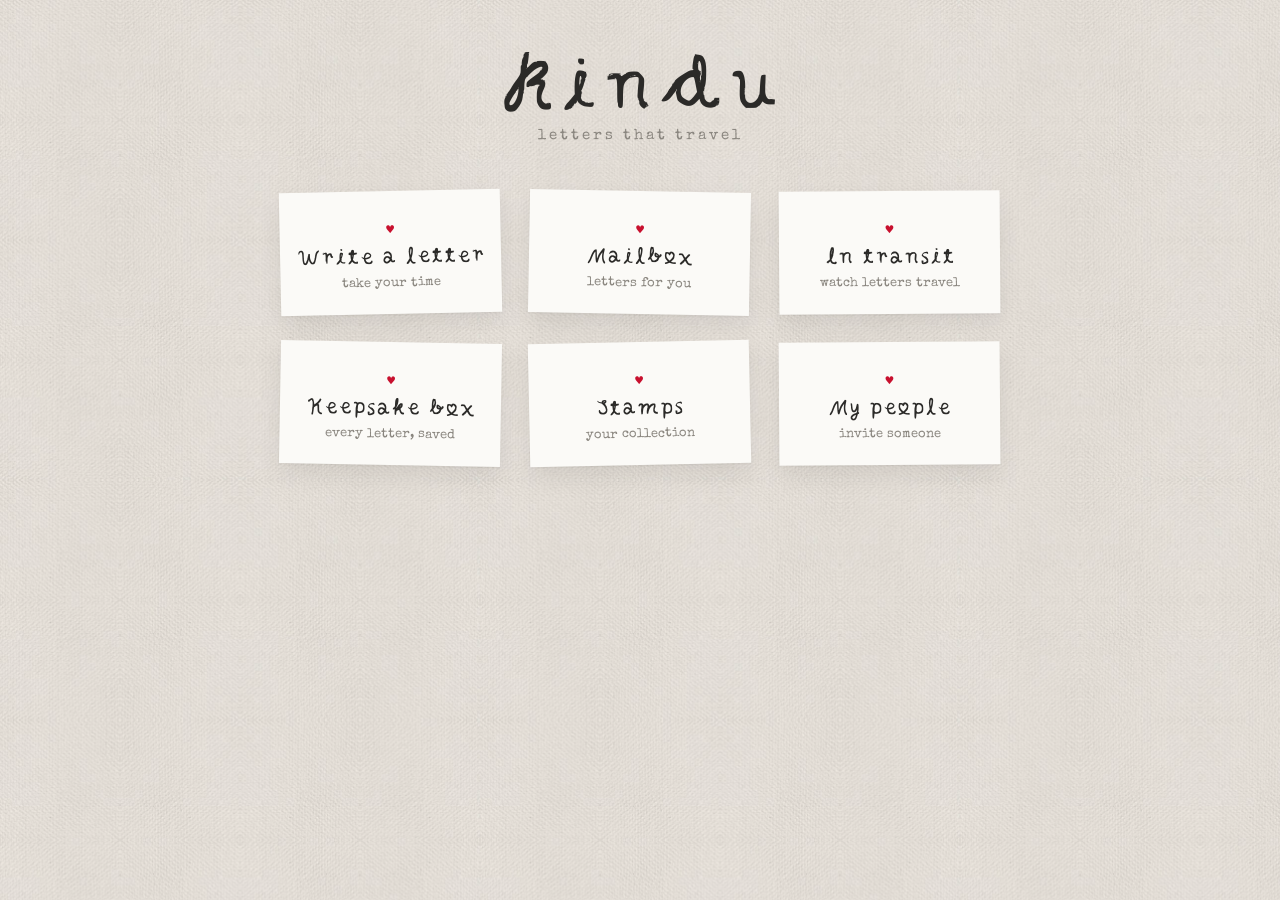
<file: index.html>
<!DOCTYPE html>
<html lang="en">
<head>
  <meta charset="UTF-8">
  <meta name="viewport" content="width=device-width, initial-scale=1.0">
  <title>Rindu</title>
  <!-- This one line loads all the styles from style.css -->
  <link rel="stylesheet" href="style.css">
</head>
<body>

  <!-- OPENING ANIMATION: covers the page, then fades away.
       All the movement is in style.css (search "OPENING ANIMATION"). -->
  <div id="intro" aria-hidden="true">
    <div class="intro-envelope">
      <div class="env-back"></div>
      <div class="env-front-wrap"><div class="env-front"></div></div>
      <div class="env-flap-wrap"><div class="env-flap"></div></div>
      <img class="env-seal" src="seal.png" alt="">
    </div>
  </div>

  <h1>Rindu</h1>
  <p class="tagline">letters that travel</p>

  <!-- The menu: each card is a link (<a>) to another page -->
  <nav class="menu">

    <a class="menu-card" href="write.html">
      <span class="heart"></span>
      <span class="label">Write a letter</span>
      <span class="hint">take your time</span>
    </a>

    <a class="menu-card" href="mailbox.html">
      <span class="heart"></span>
      <span class="label">Mailbox</span>
      <span class="hint">letters for you</span>
    </a>

    <a class="menu-card" href="map.html">
      <span class="heart"></span>
      <span class="label">In transit</span>
      <span class="hint">watch letters travel</span>
    </a>

    <a class="menu-card" href="keepsakes.html">
      <span class="heart"></span>
      <span class="label">Keepsake box</span>
      <span class="hint">every letter, saved</span>
    </a>

    <a class="menu-card" href="stamps.html">
      <span class="heart"></span>
      <span class="label">Stamps</span>
      <span class="hint">your collection</span>
    </a>

    <a class="menu-card" href="people.html">
      <span class="heart"></span>
      <span class="label">My people</span>
      <span class="hint">invite someone</span>
    </a>

  </nav>

</body>
</html>
</file>
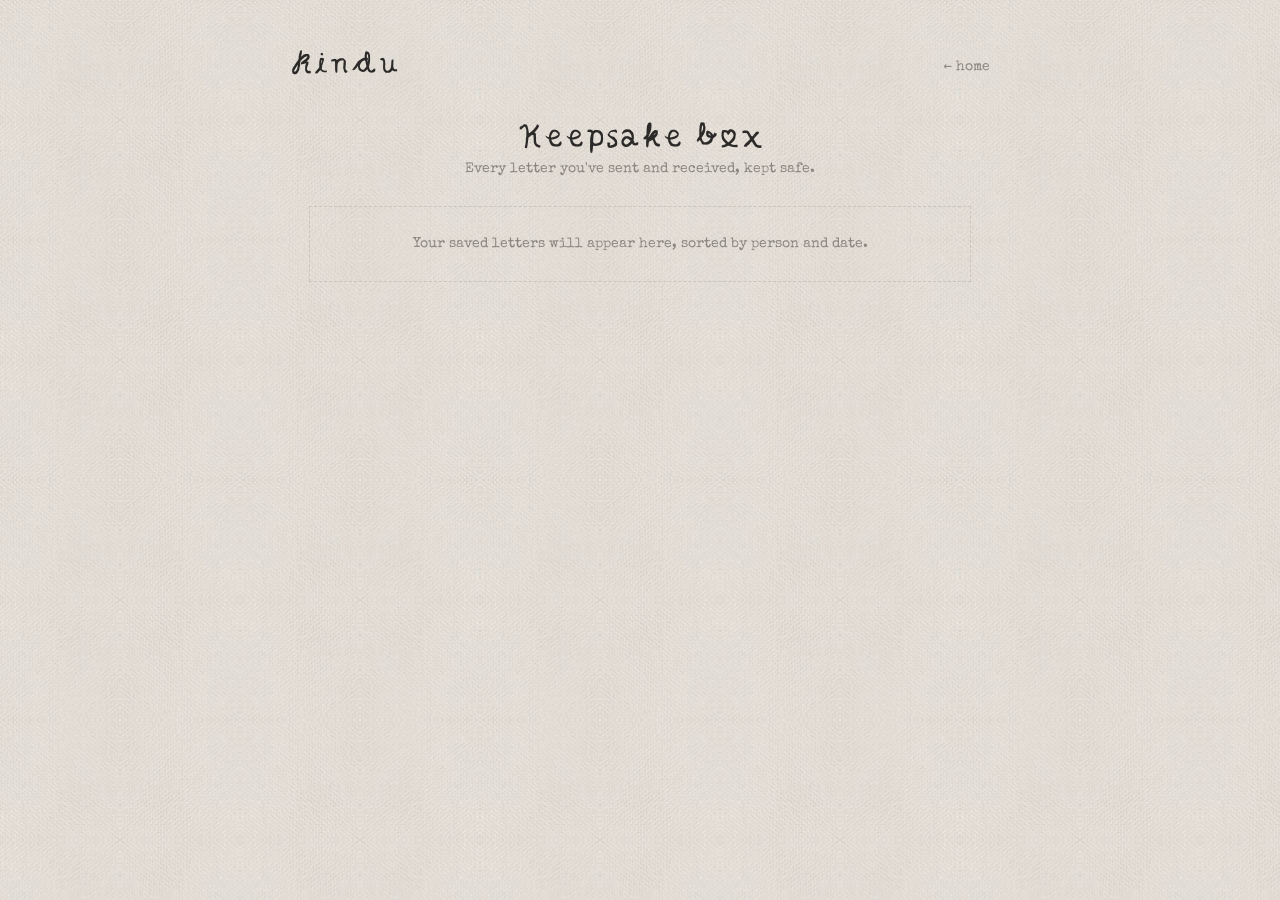
<file: keepsakes.html>
<!DOCTYPE html>
<html lang="en">
<head>
  <meta charset="UTF-8">
  <meta name="viewport" content="width=device-width, initial-scale=1.0">
  <title>Keepsake box · Rindu</title>
  <link rel="stylesheet" href="style.css">
</head>
<body>

  <header class="top-bar">
    <a class="logo" href="index.html">Rindu</a>
    <a class="back" href="index.html">← home</a>
  </header>

  <h2>Keepsake box</h2>
  <p class="page-intro">Every letter you've sent and received, kept safe.</p>

  <div class="placeholder">
    Your saved letters will appear here, sorted by person and date.
  </div>

</body>
</html>
</file>
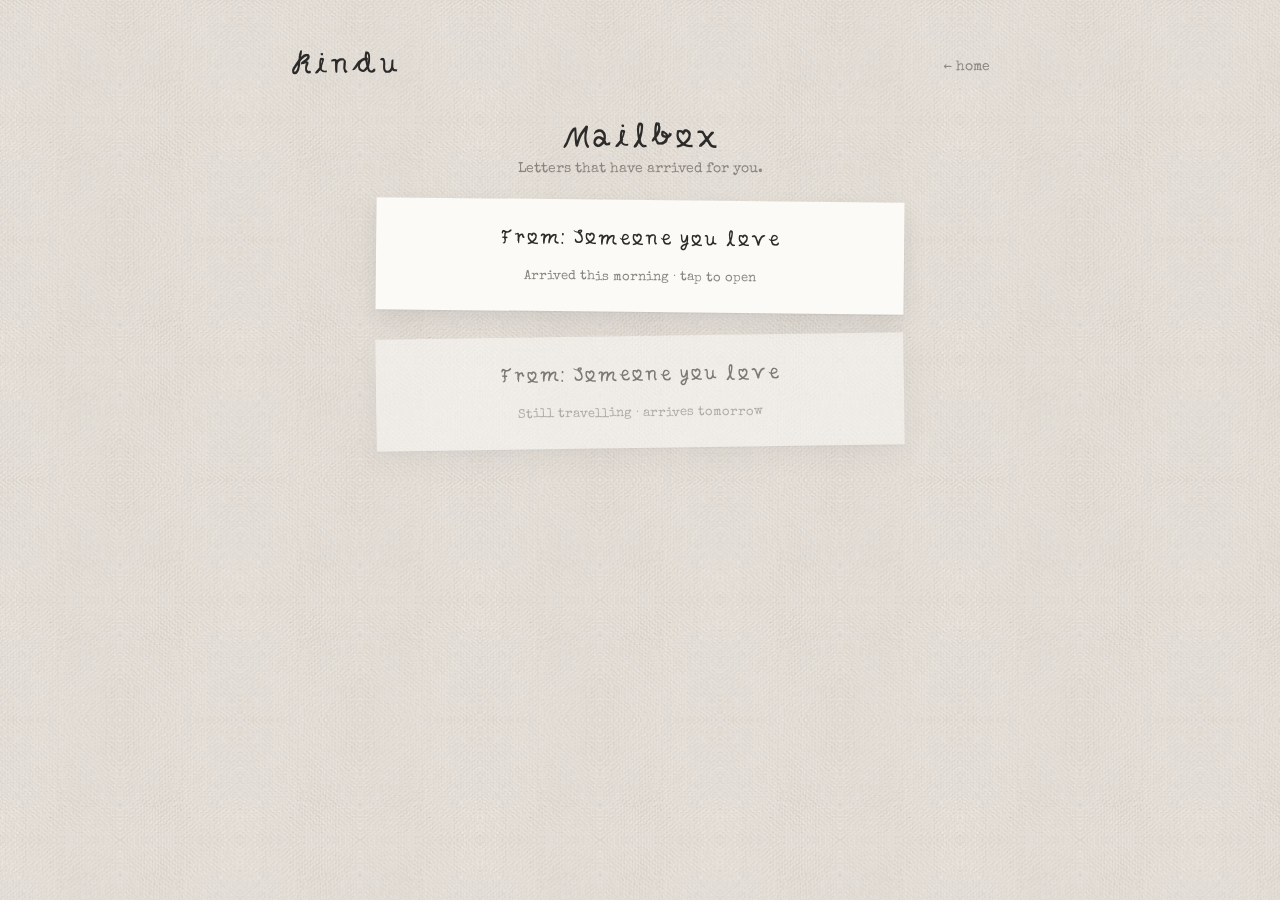
<file: mailbox.html>
<!DOCTYPE html>
<html lang="en">
<head>
  <meta charset="UTF-8">
  <meta name="viewport" content="width=device-width, initial-scale=1.0">
  <title>Mailbox · Rindu</title>
  <link rel="stylesheet" href="style.css">
</head>
<body>

  <header class="top-bar">
    <a class="logo" href="index.html">Rindu</a>
    <a class="back" href="index.html">← home</a>
  </header>

  <h2>Mailbox</h2>
  <p class="page-intro">Letters that have arrived for you.</p>

  <!-- Fake letters for now. Later these come from the database. -->
  <div class="envelope">
    <strong>From: Someone you love</strong><br>
    Arrived this morning · tap to open
  </div>

  <!-- "sealed" adds the faded look from style.css -->
  <div class="envelope sealed">
    <strong>From: Someone you love</strong><br>
    Still travelling · arrives tomorrow
  </div>

</body>
</html>
</file>
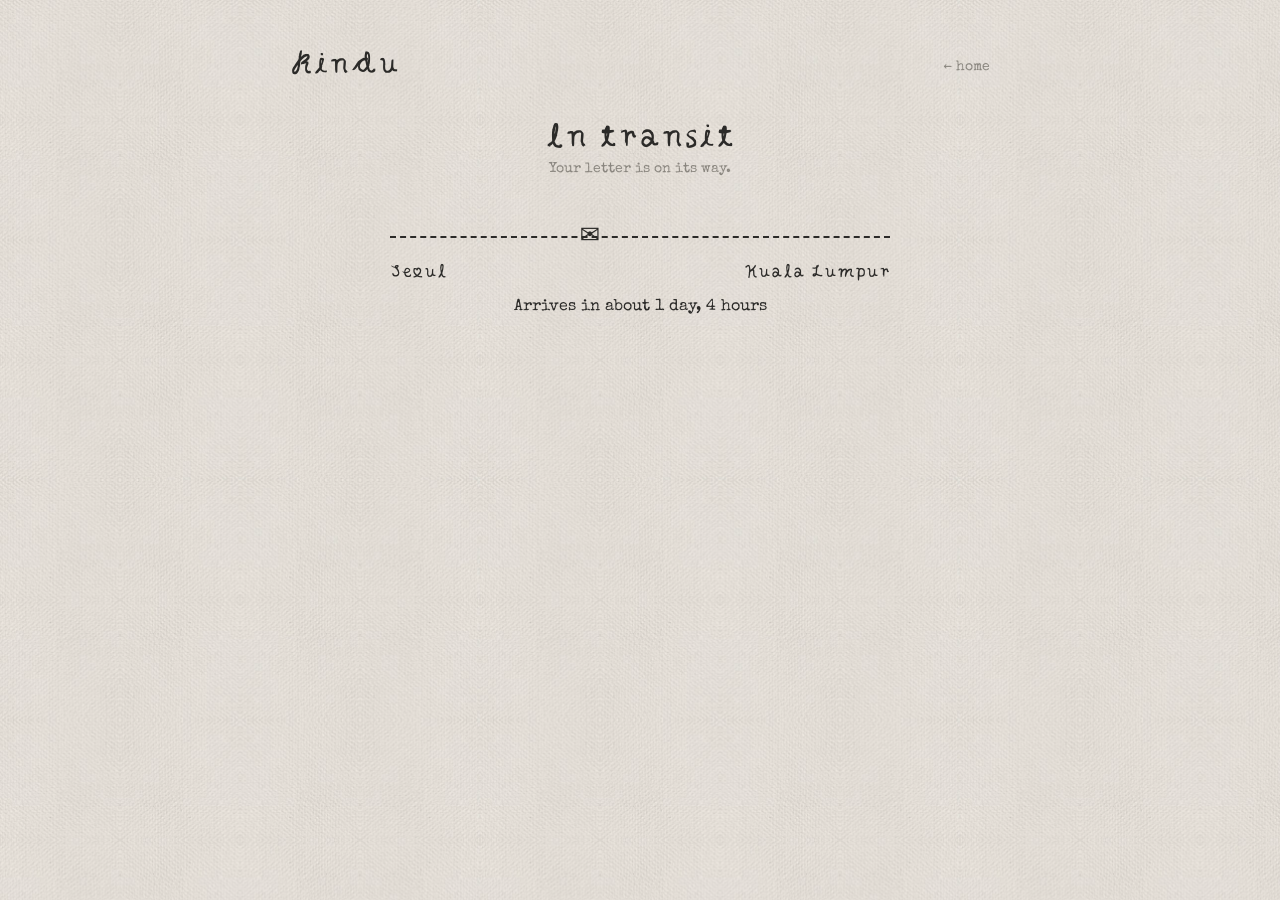
<file: map.html>
<!DOCTYPE html>
<html lang="en">
<head>
  <meta charset="UTF-8">
  <meta name="viewport" content="width=device-width, initial-scale=1.0">
  <title>In transit · Rindu</title>
  <link rel="stylesheet" href="style.css">
</head>
<body>

  <header class="top-bar">
    <a class="logo" href="index.html">Rindu</a>
    <a class="back" href="index.html">← home</a>
  </header>

  <h2>In transit</h2>
  <p class="page-intro">Your letter is on its way.</p>

  <!-- A simple travel line. A real world map comes later. -->
  <div class="route">
    <span class="moving-letter">✉️</span>
  </div>
  <div class="route-ends">
    <span>Seoul</span>
    <span>Kuala Lumpur</span>
  </div>

  <p>Arrives in about 1 day, 4 hours</p>

</body>
</html>
</file>
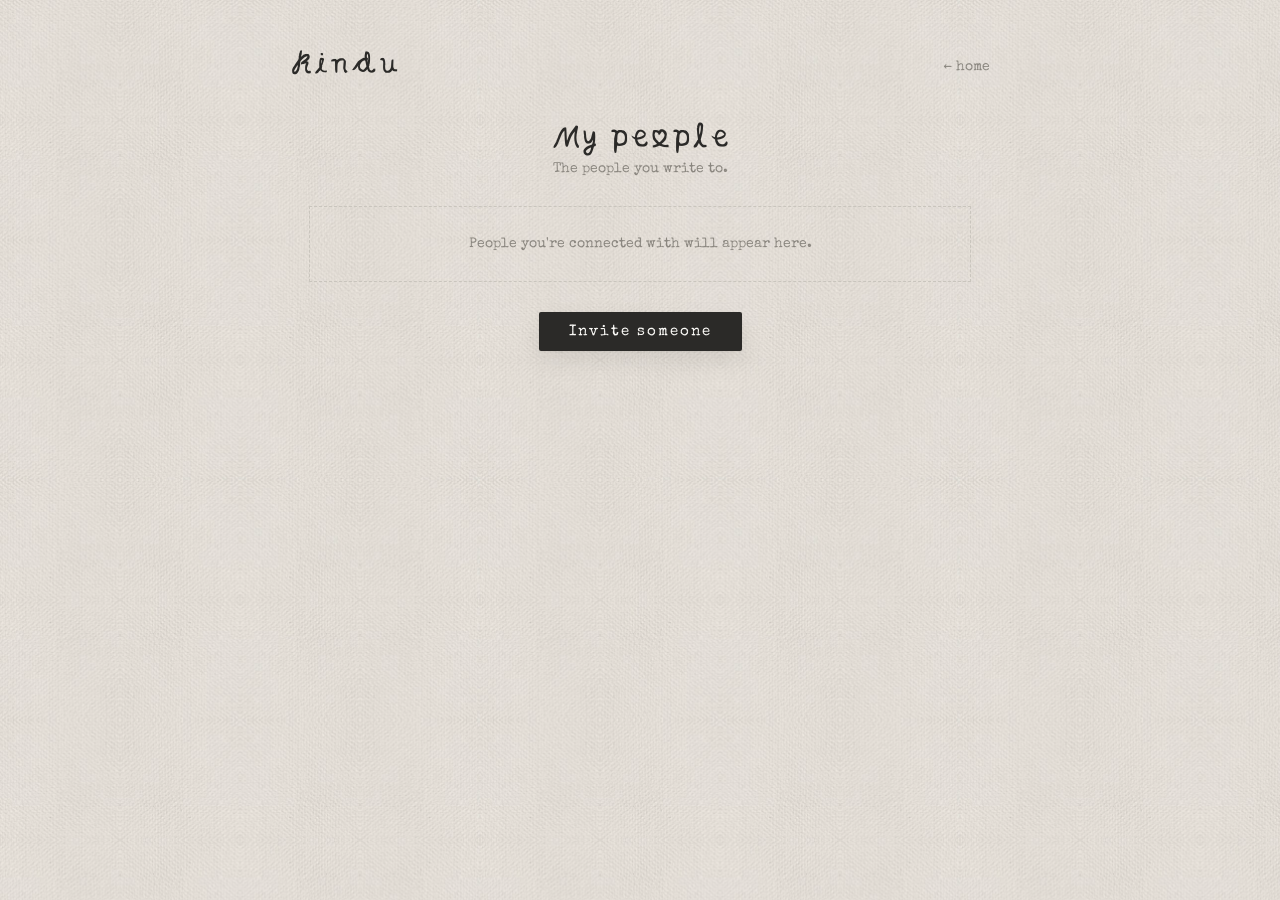
<file: people.html>
<!DOCTYPE html>
<html lang="en">
<head>
  <meta charset="UTF-8">
  <meta name="viewport" content="width=device-width, initial-scale=1.0">
  <title>My people · Rindu</title>
  <link rel="stylesheet" href="style.css">
</head>
<body>

  <header class="top-bar">
    <a class="logo" href="index.html">Rindu</a>
    <a class="back" href="index.html">← home</a>
  </header>

  <h2>My people</h2>
  <p class="page-intro">The people you write to.</p>

  <div class="placeholder">
    People you're connected with will appear here.
  </div>

  <!-- Later, this creates a real invite link -->
  <button class="button">Invite someone</button>

</body>
</html>
</file>
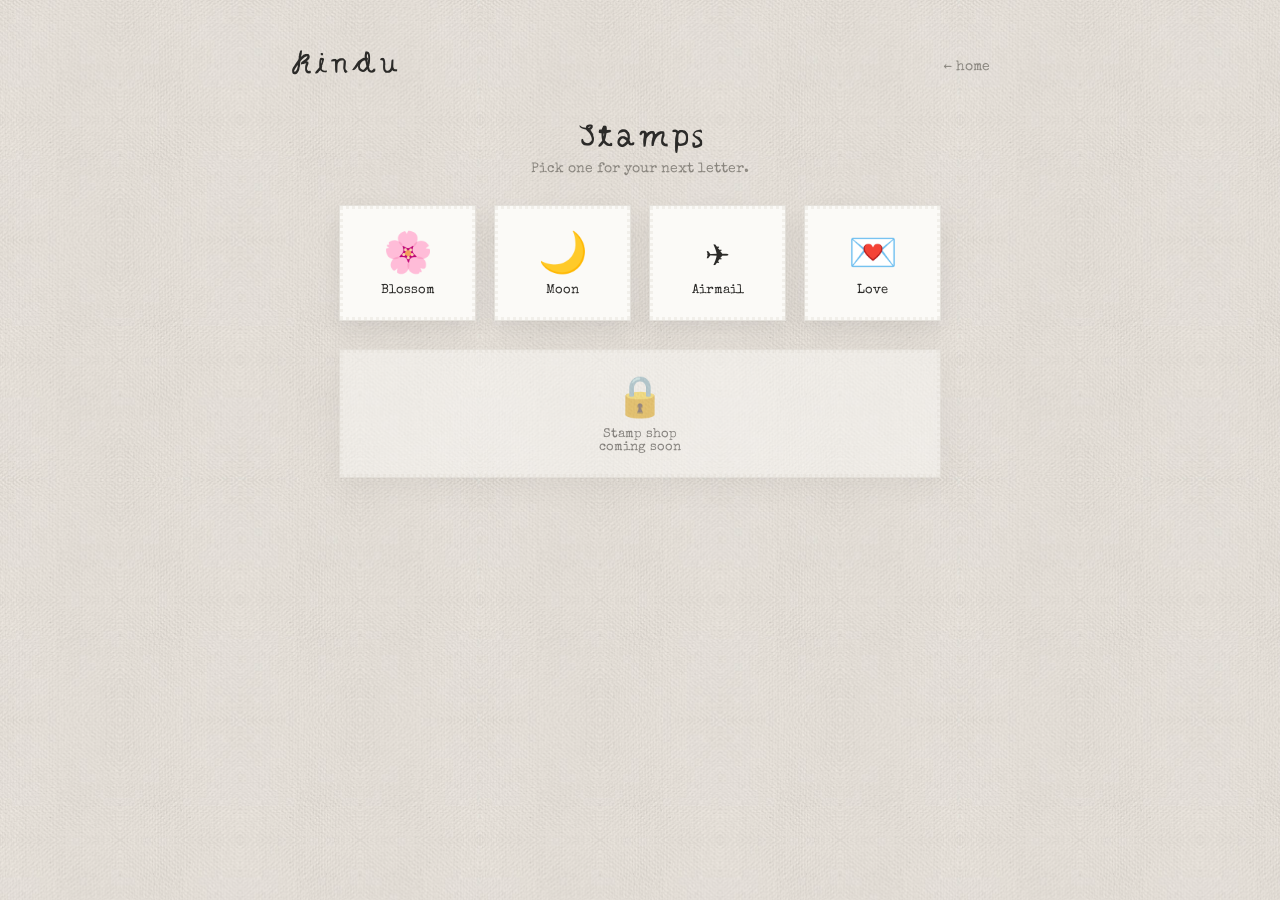
<file: stamps.html>
<!DOCTYPE html>
<html lang="en">
<head>
  <meta charset="UTF-8">
  <meta name="viewport" content="width=device-width, initial-scale=1.0">
  <title>Stamps · Rindu</title>
  <link rel="stylesheet" href="style.css">
</head>
<body>

  <header class="top-bar">
    <a class="logo" href="index.html">Rindu</a>
    <a class="back" href="index.html">← home</a>
  </header>

  <h2>Stamps</h2>
  <p class="page-intro">Pick one for your next letter.</p>

  <div class="stamp-grid">
    <div class="stamp"><span class="icon">🌸</span>Blossom</div>
    <div class="stamp"><span class="icon">🌙</span>Moon</div>
    <div class="stamp"><span class="icon">✈️</span>Airmail</div>
    <div class="stamp"><span class="icon">💌</span>Love</div>
  </div>

  <!-- The "coming soon" test: later we count how many people tap this -->
  <div class="stamp-grid">
    <div class="stamp locked"><span class="icon">🔒</span>Stamp shop<br>coming soon</div>
  </div>

</body>
</html>
</file>
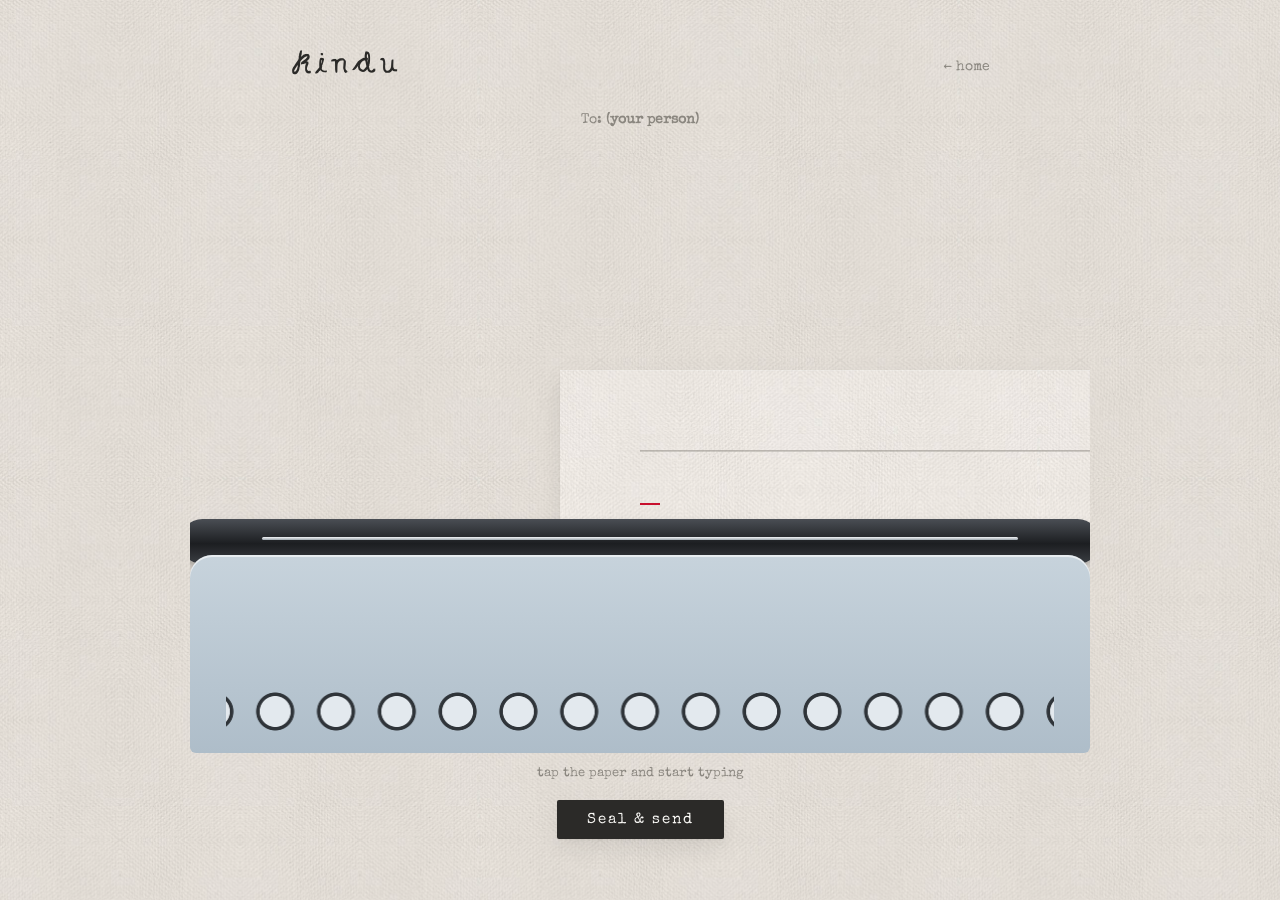
<file: write.html>
<!DOCTYPE html>
<html lang="en">
<head>
  <meta charset="UTF-8">
  <meta name="viewport" content="width=device-width, initial-scale=1.0">
  <title>Write a letter · Rindu</title>
  <link rel="stylesheet" href="style.css">
</head>
<body>

  <header class="top-bar">
    <a class="logo" href="index.html">Rindu</a>
    <a class="back" href="index.html">← home</a>
  </header>

  <p class="to-line">To: <strong>(your person)</strong></p>

  <!-- THE TYPEWRITER -->
  <div class="typewriter" id="typewriter">

    <!-- The paper. write.js fills sheet-text with your letters. -->
    <div class="sheet" id="sheet">
      <div class="stamp-spot">stamp</div>
      <div id="sheet-text"></div>
    </div>

    <!-- Red mark where the next letter lands -->
    <div class="type-point"></div>

    <!-- The machine, drawn with CSS -->
    <div class="machine">
      <div class="platen"></div>
      <div class="paper-bail"></div>
      <div class="machine-body"><div class="keys"></div></div>
    </div>

    <!-- Invisible box that catches what you type -->
    <textarea id="typing-input" class="typing-input"
              autocapitalize="sentences" autocomplete="off" spellcheck="false"
              aria-label="Write your letter"></textarea>
  </div>

  <p class="type-hint" id="type-hint">tap the paper and start typing</p>

  <!-- Doesn't do anything yet. Later it saves the letter. -->
  <button class="button">Seal &amp; send</button>

  <!-- The JavaScript that makes the typewriter work -->
  <script src="write.js"></script>
</body>
</html>
</file>
<file: style.css>
/* =========================================================
   style.css — ONE stylesheet shared by every page.
   Vibe: white paper, black ink, tiny red hearts, soft shadows,
   papers scattered a little crooked on a desk.
   ========================================================= */

/* ---------- Colours: change them here, they change everywhere ---------- */
:root {
  --paper:  #fbfaf7;     /* clean, slightly warm white */
  --desk:   #f1efea;     /* the "table" the papers lie on */
  --ink:    #2b2a28;     /* soft black, like pen ink */
  --faint:  #8a867f;     /* light grey for small text */
  --line:   #dfe2e6;     /* ruled lines on writing paper */
  --heart:  #c8102e;     /* the tiny red hearts */
  --shadow: 0 1px 2px rgba(0, 0, 0, 0.05),
            0 10px 24px rgba(0, 0, 0, 0.08);   /* soft, real-paper shadow */
}
/* Use a colour with var(), e.g.  color: var(--ink);  */

/* ---------- Fonts ---------- */
@font-face {
  font-family: 'Rindu';                 /* your own handwriting font */
  src: url('Rindu.ttf');
}

@font-face {
  font-family: 'TypeWrite';             /* Special Elite */
  src: url('SpecialElite-Regular.ttf');
}

/* ---------- The whole page (the desk) ---------- */
body {
  background-color: var(--desk);
  background-image: url('paper.jpg');   /* your texture */
  background-repeat: repeat;
  background-size: 480px;
  background-blend-mode: multiply;
  color: var(--ink);
  font-family: 'TypeWrite', monospace;
  text-align: center;
  margin: 0;
  padding: 48px 20px;
}

/* ---------- Home page title ---------- */
h1 {
  font-family: 'Rindu', serif;
  font-size: 100px;
  font-weight: normal;
  letter-spacing: 2px;
  margin: 0 0 -6px 0;
}

.tagline {
  font-size: 15px;
  letter-spacing: 3px;                  /* spaced-out small type = calm, elegant */
  color: var(--faint);
  margin-top: 0;
}

/* A tiny red heart. Put <span class="heart"></span> anywhere. */
.heart::before {
  content: "♥";
  color: var(--heart);
  font-size: 0.6em;
}

/* ---------- Home page menu: little notecards scattered on the desk ---------- */
.menu {
  display: grid;
  grid-template-columns: repeat(auto-fit, minmax(200px, 1fr));
  gap: 28px;
  max-width: 720px;
  margin: 48px auto 0 auto;
}

.menu-card {
  display: block;
  background: var(--paper);
  padding: 28px 16px 24px 16px;
  text-decoration: none;
  color: inherit;
  box-shadow: var(--shadow);
  transform: rotate(-1.2deg);           /* a little crooked, like real paper */
  transition: transform 0.25s, box-shadow 0.25s;
}

/* Every second card tilts the other way, so they look scattered */
.menu-card:nth-child(even) { transform: rotate(1deg); }
.menu-card:nth-child(3n)   { transform: rotate(-0.4deg); }

.menu-card:hover {
  transform: rotate(0deg) translateY(-4px);   /* straightens and lifts */
  box-shadow: 0 2px 4px rgba(0, 0, 0, 0.06),
              0 16px 32px rgba(0, 0, 0, 0.12);
}

/* The little heart on top of each home card */
.menu-card .heart { display: block; font-size: 22px; margin-bottom: 4px; }

.label {
  display: block;
  font-family: 'Rindu', serif;
  font-size: 30px;
}

.hint {
  display: block;
  font-size: 13px;
  color: var(--faint);
  margin-top: 6px;
}

/* ---------- Top bar on every inner page ---------- */
.top-bar {
  display: flex;
  justify-content: space-between;
  align-items: center;
  max-width: 700px;
  margin: 0 auto 30px auto;
}

.logo {
  font-family: 'Rindu', serif;
  font-size: 40px;
  text-decoration: none;
  color: inherit;
}

.back {
  color: var(--faint);
  font-size: 14px;
  text-decoration: none;
}

.back:hover { color: var(--ink); }

h2 {
  font-family: 'Rindu', serif;
  font-weight: normal;
  font-size: 44px;
  margin-bottom: 4px;
}

.page-intro {
  color: var(--faint);
  font-size: 14px;
  margin-top: 0;
}

/* ---------- A dashed box = "real feature goes here later" ---------- */
.placeholder {
  max-width: 600px;
  margin: 30px auto;
  padding: 30px;
  border: 1px dashed #c9c5bd;
  color: var(--faint);
  font-size: 14px;
}

/* ---------- Button: black ink ---------- */
.button {
  display: inline-block;
  background: var(--ink);
  color: var(--paper);
  font-family: inherit;
  font-size: 15px;
  letter-spacing: 2px;
  padding: 12px 30px;
  border: none;
  border-radius: 2px;
  text-decoration: none;
  cursor: pointer;
  box-shadow: var(--shadow);
}

.button:hover { background: #000; }

/* ---------- Write page: the typewriter ----------
   The "type point" never moves. The PAPER moves instead:
   one letter left for every key, and back to the start
   (plus up one line) at the end of each line.            */

.to-line {
  font-size: 14px;
  color: var(--faint);
}

.typewriter {
  position: relative;
  max-width: 900px;
  height: min(68vh, 620px);
  margin: 10px auto 24px auto;
  overflow: hidden;                     /* hides the paper outside this window */
  cursor: text;
  font-family: 'TypeWrite', monospace;  /* typewriter fonts are "monospace":
                                           every letter is the same width */
  font-size: clamp(22px, 3.4vw, 32px);  /* big = zoomed in. Smaller on phones */
  --lh: 1.8em;                          /* height of one typed line */
  --pad-x: 2.5em;                       /* paper margin left/right */
  --pad-top: 2.5em;                     /* paper margin at the top */
  --type-y: 60%;                        /* how far down the type point sits */
  border-radius: 6px;
}

/* The sheet of paper. JavaScript sets --col and --line,
   and this transform slides the paper to the right spot. */
.sheet {
  position: absolute;
  left: 50%;
  top: var(--type-y);
  width: calc(var(--cols) * 1ch + 2 * var(--pad-x));   /* 1ch = one letter wide */
  min-height: 400%;
  padding: var(--pad-top) var(--pad-x);
  box-sizing: border-box;
  background-color: var(--paper);
  background-image: url('paper.jpg');
  background-size: 480px;
  background-blend-mode: multiply;
  box-shadow: var(--shadow);
  text-align: left;
  transform: translate(
    calc(-1 * (var(--pad-x) + var(--col) * 1ch)),
    calc(-1 * (var(--pad-top) + (var(--line) + 1) * var(--lh)))
  );
  /* No "transition" here on purpose: the paper JUMPS, it doesn't glide.
     That's what makes it feel choppy and mechanical. */
}

/* Carriage return: the one time the paper glides (fast, then slows down) */
.sheet.returning {
  transition: transform 0.32s cubic-bezier(0.2, 0.8, 0.2, 1);
}

/* The thin line printed at the top of the paper */
.sheet::before {
  content: "";
  display: block;
  border-top: 1px solid #9a968f;
  margin-bottom: 0.6em;
}

.sheet .stamp-spot {
  top: 0.4em;
  right: 0.6em;
  width: 1.6em;
  height: 1.9em;
  font-size: 10px;
}

.sheet-line {
  height: var(--lh);
  line-height: var(--lh);
  white-space: pre;                     /* keeps spaces exactly as typed */
}

/* Each typed letter. JavaScript gives every letter its own tiny
   random darkness, height and tilt, like a real typewriter strike. */
.ch {
  display: inline-block;
  opacity: var(--o);
  transform: translateY(var(--dy)) rotate(var(--r));
}

.ch.fresh { animation: ink 70ms steps(2) both; }   /* new letters "strike" on */

@keyframes ink {
  from { opacity: 0; transform: translateY(-0.12em) rotate(var(--r)); }
}

/* The little red mark showing where the next letter will land */
.type-point {
  position: absolute;
  left: 50%;
  top: calc(var(--type-y) - 0.15em);
  width: 1ch;
  height: 2px;
  background: var(--heart);
  z-index: 1;
  animation: blink 1s steps(2) infinite;   /* steps(2) = on/off, no fading */
}

@keyframes blink { 50% { opacity: 0; } }

/* The machine: a dark roller and the pale blue body below the type line */
.machine {
  position: absolute;
  left: 0;
  right: 0;
  top: calc(var(--type-y) + 0.35em);
  bottom: 0;
  z-index: 2;                           /* sits on top of the paper */
  pointer-events: none;                 /* clicks go through to the paper */
}

.platen {
  height: 1.4em;
  margin: 0 -10px;
  border-radius: 0.7em;
  background: linear-gradient(#4a4e54, #1c1e21 55%, #3b3e43);
  box-shadow: 0 6px 10px rgba(0, 0, 0, 0.25);
}

.paper-bail {
  position: absolute;
  top: 0.55em;
  left: 8%;
  right: 8%;
  height: 3px;
  background: linear-gradient(#f4f6f8, #9aa3ab);   /* thin silver rod */
  border-radius: 2px;
}

.machine-body {
  position: absolute;
  top: 1.1em;
  left: 0;
  right: 0;
  bottom: 0;
  border-radius: 22px 22px 0 0;
  background: linear-gradient(#c7d3dc, #aebdc9);
  box-shadow: inset 0 2px 0 rgba(255, 255, 255, 0.6);
}

/* A row of round keys, drawn with a repeating circle pattern */
.keys {
  position: absolute;
  left: 4%;
  right: 4%;
  bottom: 0.5em;
  height: 1.6em;
  background-image: radial-gradient(circle,
    #e3e9ee 0 38%,                      /* the key top */
    #2f3439 40% 47%,                    /* its dark rim */
    transparent 49%);
  background-size: 1.9em 1.6em;
  background-repeat: repeat-x;
  background-position: center;
}

/* The whole window jolts on each keystroke */
.typewriter.strike { animation: strike 90ms steps(2); }

@keyframes strike {
  50% { transform: translateY(2px); }
}

/* The real text box. It's invisible, but it catches the keyboard
   (including the iPhone keyboard) and feeds the letters to JavaScript. */
.typing-input {
  position: absolute;
  left: 50%;
  top: var(--type-y);
  width: 1px;
  height: 1px;
  opacity: 0;
  font-size: 16px;                      /* 16px+ stops iPhones zooming in */
  border: none;
  resize: none;
}

.type-hint {
  font-size: 13px;
  color: var(--faint);
  margin: -10px 0 20px 0;
}

@media (prefers-reduced-motion: reduce) {
  .typewriter.strike,
  .ch.fresh,
  .type-point { animation: none; }
  .sheet.returning { transition: none; }
}

.stamp-spot {
  position: absolute;
  top: 18px;
  right: 18px;
  width: 60px;
  height: 72px;
  border: 1px dashed #c9c5bd;
  color: var(--faint);
  font-size: 11px;
  display: flex;
  align-items: center;
  justify-content: center;
  background: var(--paper);
}

/* ---------- Mailbox: envelopes ---------- */
.envelope {
  max-width: 480px;
  margin: 24px auto;
  padding: 28px 24px;
  background: var(--paper);
  box-shadow: var(--shadow);
  font-size: 13px;
  color: var(--faint);
  transform: rotate(-0.8deg);
}

.envelope:nth-child(even) { transform: rotate(0.6deg); }

.envelope strong {
  display: block;
  font-family: 'Rindu', serif;
  font-weight: normal;
  font-size: 28px;
  color: var(--ink);
  margin-bottom: 6px;
}

.envelope.sealed { opacity: 0.55; }     /* not arrived yet = faded */

/* ---------- Map page: the travel line ---------- */
.route {
  position: relative;
  max-width: 500px;
  height: 4px;
  margin: 60px auto 20px auto;
  border-top: 2px dashed var(--ink);
}

.route .moving-letter {
  position: absolute;
  top: -26px;
  left: 40%;                            /* 40% of the way there */
  font-size: 32px;
  transform: translateX(-50%);
}

.route-ends {
  display: flex;
  justify-content: space-between;
  max-width: 500px;
  margin: 0 auto;
  font-family: 'Rindu', serif;
  font-size: 24px;
}

/* ---------- Stamps page ---------- */
.stamp-grid {
  display: grid;
  grid-template-columns: repeat(auto-fit, minmax(120px, 1fr));
  gap: 20px;
  max-width: 600px;
  margin: 30px auto;
}

.stamp {
  background: var(--paper);
  border: 3px dotted var(--desk);       /* dotted edge, like a real stamp */
  outline: 1px solid #e4e1db;
  padding: 20px 10px;
  font-size: 13px;
  box-shadow: var(--shadow);
}

.stamp .icon { display: block; font-size: 40px; margin-bottom: 6px; }

.stamp.locked { opacity: 0.5; }

/* =========================================================
   OPENING ANIMATION (only used on index.html)
   0.0s  envelope fades in
   0.7s  wax seal pops off
   1.2s  top flap swings open
   2.0s  envelope zooms toward you and everything fades away
   ========================================================= */

#intro {
  position: fixed;
  inset: 0;
  z-index: 100;
  display: flex;
  align-items: center;
  justify-content: center;
  background-color: var(--desk);
  background-image: url('paper.jpg');
  background-size: 480px;
  background-blend-mode: multiply;
  animation: intro-out 0.8s ease-in 2s forwards;
}

.intro-envelope {
  position: relative;
  width: min(80vw, 420px);
  aspect-ratio: 3 / 2;
  perspective: 1000px;
  animation: envelope-in 0.6s ease-out,
             envelope-zoom 0.8s ease-in 2s forwards;
}

.env-back,
.env-front,
.env-flap {
  position: absolute;
  background-image: url('paper.jpg');
  background-size: 480px;
  background-blend-mode: multiply;
}

.env-back {
  inset: 0;
  background-color: #ebe8e2;            /* inside: a touch darker */
  box-shadow: 0 2px 4px rgba(0, 0, 0, 0.05),
              0 16px 36px rgba(0, 0, 0, 0.12);
}

.env-front-wrap {
  position: absolute;
  inset: 0;
  z-index: 2;
  filter: drop-shadow(0 -1px 1px rgba(0, 0, 0, 0.08));
}

.env-front {
  inset: 0;
  background-color: #fbfaf7;
  clip-path: polygon(0 0, 50% 58%, 100% 0, 100% 100%, 0 100%);
}

.env-flap-wrap {
  position: absolute;
  top: 0;
  left: 0;
  width: 100%;
  height: 62%;
  z-index: 3;
  transform-origin: top;
  filter: drop-shadow(0 2px 2px rgba(0, 0, 0, 0.1));
  animation: flap-open 0.8s ease-in-out 1.2s forwards;
}

.env-flap {
  inset: 0;
  background-color: #f5f3ef;
  clip-path: polygon(0 0, 100% 0, 50% 100%);
}

.env-seal {
  position: absolute;
  top: 62%;
  left: 50%;
  width: 22%;
  z-index: 4;
  transform: translate(-50%, -50%);
  filter: drop-shadow(0 3px 3px rgba(0, 0, 0, 0.3));
  animation: seal-off 0.5s ease-in 0.7s forwards;
}

@keyframes envelope-in {
  from { opacity: 0; transform: translateY(20px); }
  to   { opacity: 1; transform: translateY(0); }
}

@keyframes seal-off {
  0%   { transform: translate(-50%, -50%) scale(1); }
  30%  { transform: translate(-50%, -50%) scale(1.12); }
  100% { transform: translate(-50%, -50%) scale(0.6); opacity: 0; }
}

@keyframes flap-open {
  from { transform: rotateX(0deg); }
  to   { transform: rotateX(180deg); }
}

@keyframes envelope-zoom {
  to { transform: scale(1.6); opacity: 0; }
}

@keyframes intro-out {
  to { opacity: 0; visibility: hidden; }
}

@media (prefers-reduced-motion: reduce) {
  #intro { display: none; }
}
</file>
